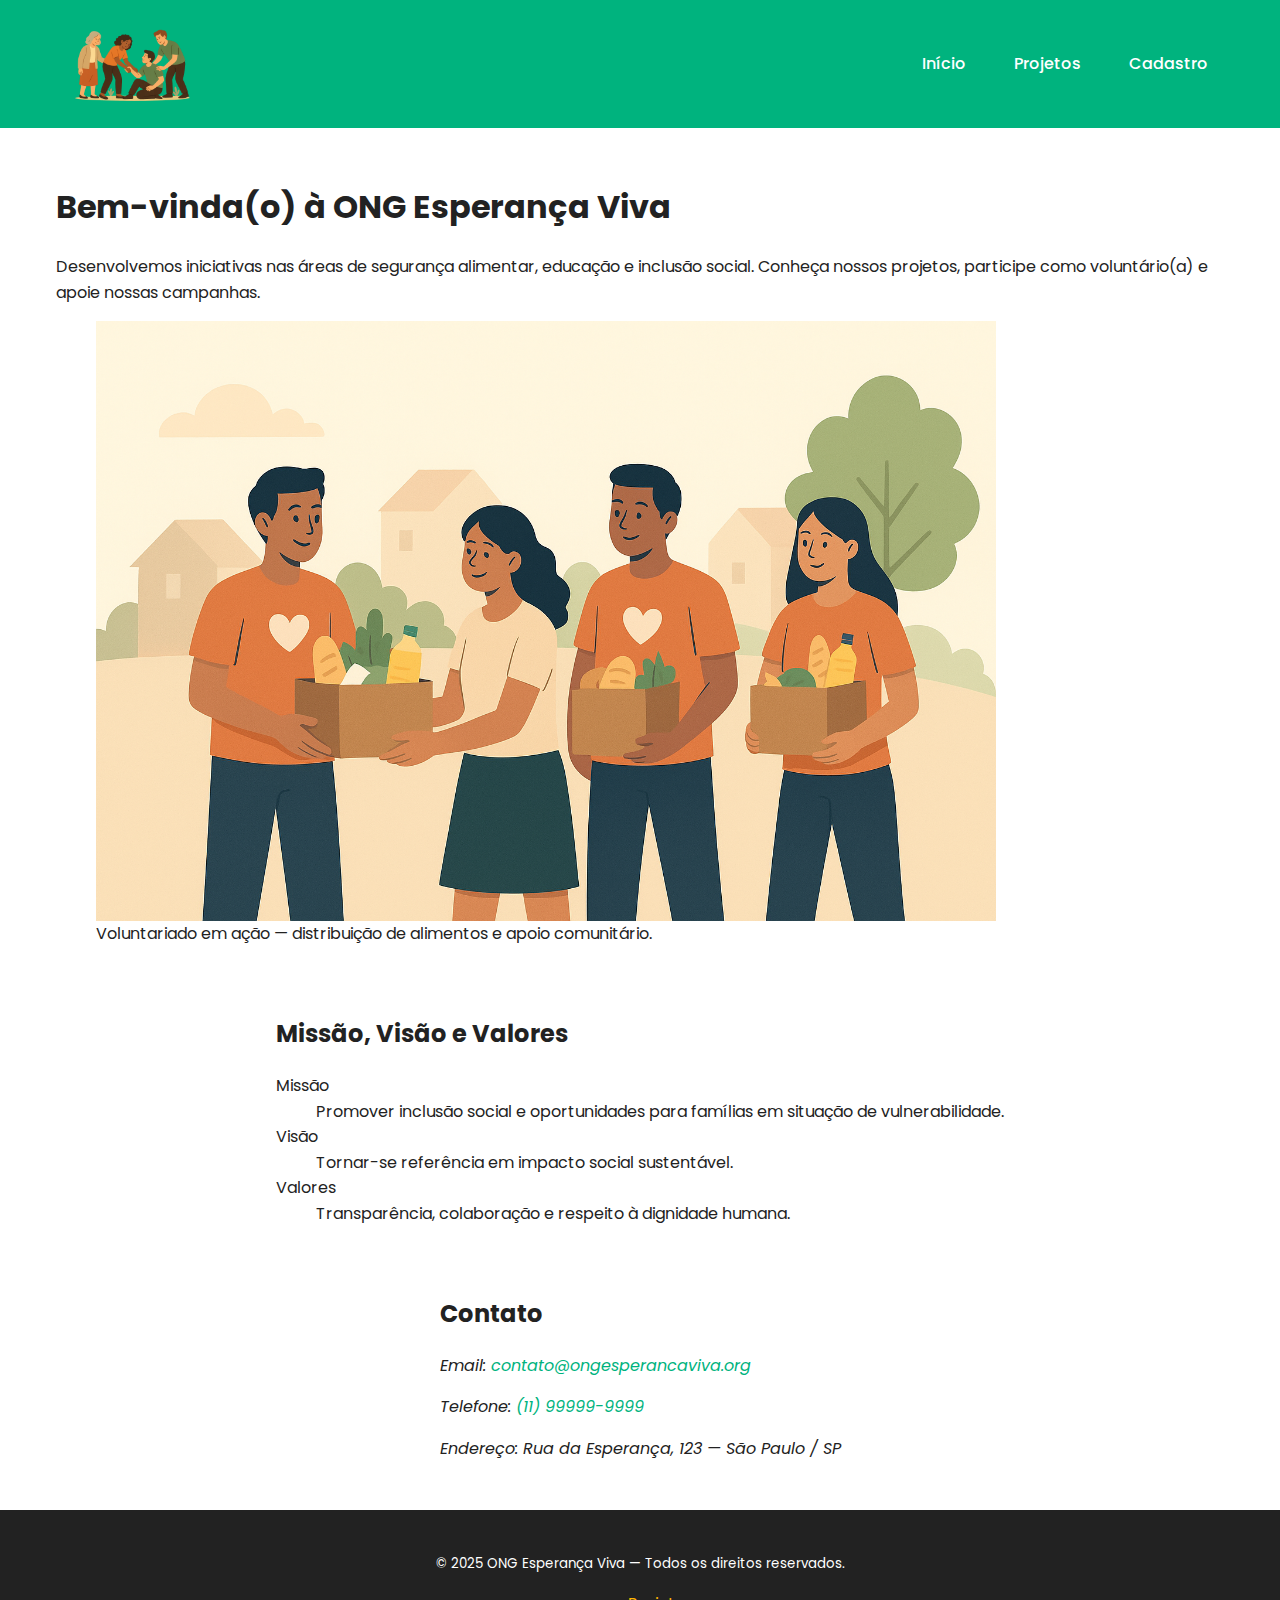
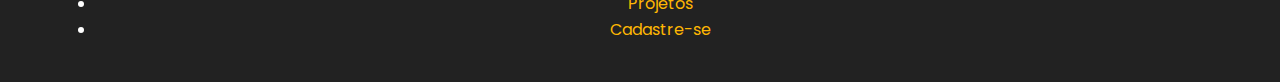
<file: index.html>
<!DOCTYPE html>
<html lang="pt-BR">
<head>
  <meta charset="utf-8">
  <meta name="viewport" content="width=device-width,initial-scale=1">
  <title>ONG Esperança Viva — Início</title>
  <meta name="description" content="ONG Esperança Viva - projetos sociais, voluntariado e doações.">

  <!-- Metadados para redes sociais -->
  <meta property="og:title" content="ONG Esperança Viva — Início">
  <meta property="og:description" content="Projetos sociais, voluntariado e doações.">
  <meta property="og:image" content="imagens/voluntariado.png">
  <meta property="og:type" content="website">

  <!-- Fonte e estilos -->
  <link href="https://fonts.googleapis.com/css2?family=Poppins:wght@400;500;600&display=swap" rel="stylesheet">
  <link rel="stylesheet" href="css/base.css">
  <link rel="stylesheet" href="css/layout.css">
  <link rel="stylesheet" href="css/nav.css">
  <link rel="stylesheet" href="css/components.css">
  <link rel="stylesheet" href="css/feedback.css">
</head>
<body>
  <header class="nav-links">
    <div class="container header-inner">
      <a href="index.html" aria-label="Página inicial">
        <img src="imagens/logo.png" alt="Logotipo ONG Esperança Viva" width="120" height="120">
      </a>
      <nav class="main-nav" aria-label="Menu principal">
        <ul>
          <li><a href="index.html" aria-current="page">Início</a></li>
          <li><a href="projetos.html">Projetos</a></li>
          <li><a href="cadastro.html">Cadastro</a></li>
        </ul>
      </nav>
    </div>
  </header>

  <main id="main">
    <article aria-labelledby="titulo-boas-vindas" class="container">
      <h1 id="titulo-boas-vindas">Bem-vinda(o) à ONG Esperança Viva</h1>
      <p>Desenvolvemos iniciativas nas áreas de segurança alimentar, educação e inclusão social. Conheça nossos projetos, participe como voluntário(a) e apoie nossas campanhas.</p>

      <figure>
        <img src="imagens/voluntariado.png" alt="Voluntários distribuindo cestas básicas em uma comunidade" width="900" height="400">
        <figcaption>Voluntariado em ação — distribuição de alimentos e apoio comunitário.</figcaption>
      </figure>
    </article>

    <section aria-labelledby="missao" class="container">
      <h2 id="missao">Missão, Visão e Valores</h2>
      <dl>
        <dt>Missão</dt>
        <dd>Promover inclusão social e oportunidades para famílias em situação de vulnerabilidade.</dd>

        <dt>Visão</dt>
        <dd>Tornar-se referência em impacto social sustentável.</dd>

        <dt>Valores</dt>
        <dd>Transparência, colaboração e respeito à dignidade humana.</dd>
      </dl>
    </section>

    <aside aria-labelledby="contato" class="container contact-box">
      <h2 id="contato">Contato</h2>
      <address>
        <p>Email: <a href="mailto:contato@ongesperancaviva.org">contato@ongesperancaviva.org</a></p>
        <p>Telefone: <a href="tel:+5511999999999">(11) 99999-9999</a></p>
        <p>Endereço: Rua da Esperança, 123 — São Paulo / SP</p>
      </address>
    </aside>
  </main>

  <footer>
    <div class="container">
      <p><small>&copy; 2025 ONG Esperança Viva — Todos os direitos reservados.</small></p>
      <nav class="footer-nav" aria-label="Rodapé">
        <ul>
          <li><a href="projetos.html">Projetos</a></li>
          <li><a href="cadastro.html">Cadastre-se</a></li>
        </ul>
      </nav>
    </div>
  </footer>
</body>
</html>
</file>
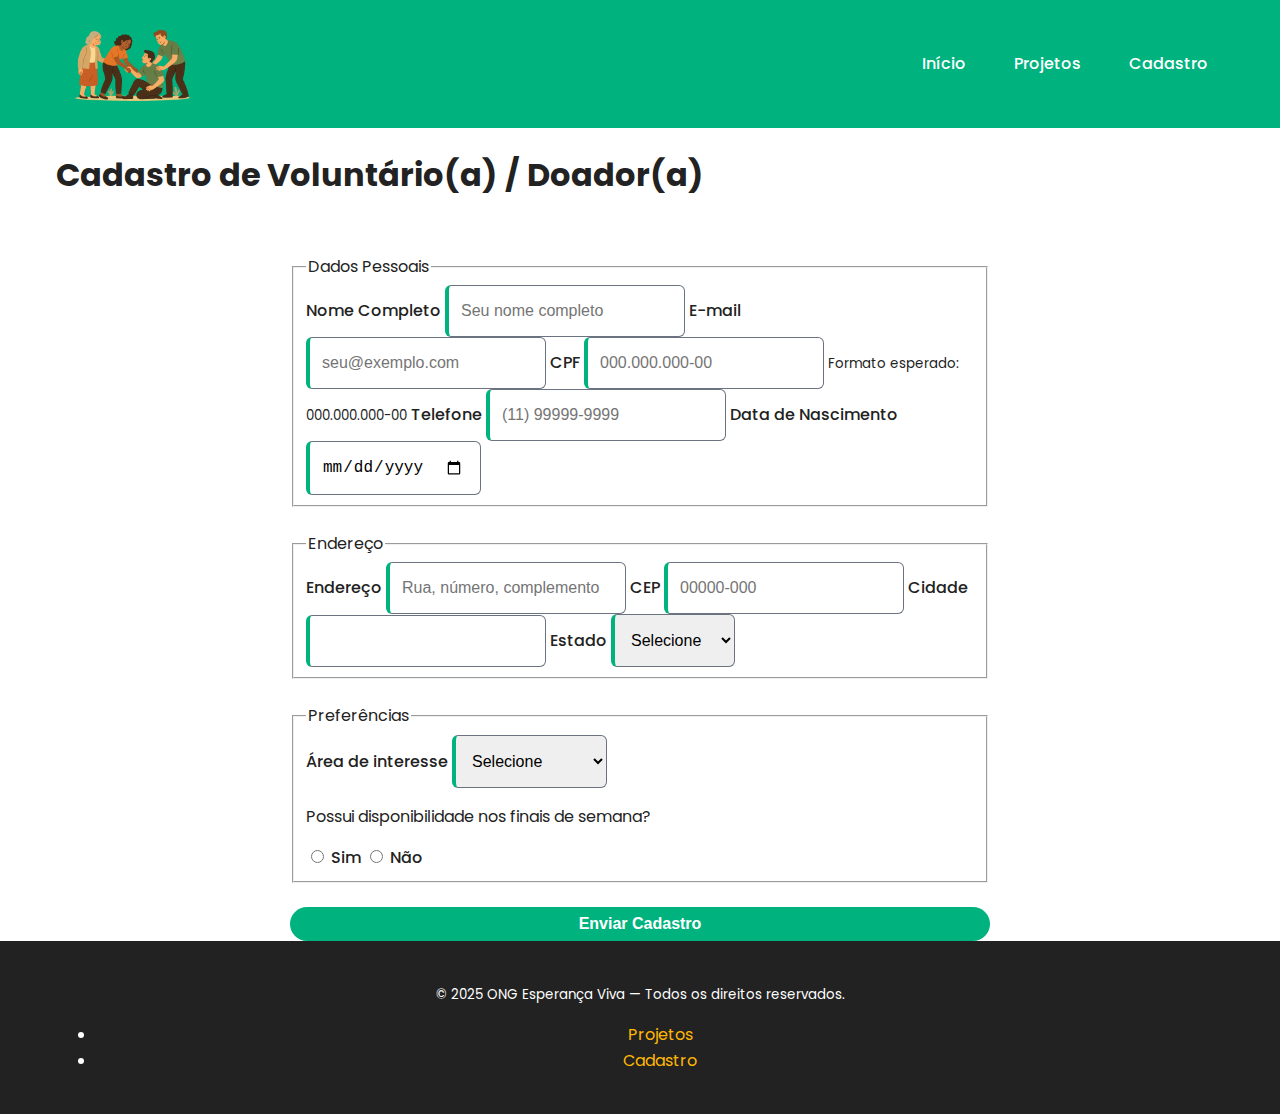
<file: cadastro.html>
<!DOCTYPE html>
<html lang="pt-BR">
<head>
  <meta charset="utf-8">
  <meta name="viewport" content="width=device-width,initial-scale=1">
  <title>Cadastro — ONG Esperança Viva</title>
  <meta name="description" content="Formulário de cadastro para voluntários e doadores da ONG Esperança Viva.">
  <meta property="og:title" content="Cadastro — ONG Esperança Viva">
  <meta property="og:description" content="Cadastre-se como voluntário(a) ou apoiador(a) da ONG Esperança Viva.">
  <meta property="og:image" content="imagens/logo.png">

  <link href="https://fonts.googleapis.com/css2?family=Poppins:wght@400;500;600&display=swap" rel="stylesheet">
  <link rel="stylesheet" href="css/base.css">
  <link rel="stylesheet" href="css/layout.css">
  <link rel="stylesheet" href="css/nav.css">
  <link rel="stylesheet" href="css/components.css">
  <link rel="stylesheet" href="css/feedback.css">

  <style>
    form { max-width: 700px; margin: 0 auto; }
    .visually-hidden {
      position: absolute; width: 1px; height: 1px;
      padding: 0; margin: -1px; overflow: hidden;
      clip: rect(0 0 0 0); border: 0;
    }
    input[required], select[required] {
      border-left: 4px solid var(--color-primary);
      padding-left: calc(var(--space-2) - 4px);
    }
  </style>
</head>
<body>
  <header class="nav-links">
    <div class="container header-inner">
      <a href="index.html" aria-label="Página inicial">
        <img src="imagens/logo.png" alt="Logotipo ONG Esperança Viva" width="120" height="120">
      </a>
      <nav class="main-nav" aria-label="Menu principal">
        <ul>
          <li><a href="index.html">Início</a></li>
          <li><a href="projetos.html">Projetos</a></li>
          <li><a href="cadastro.html" aria-current="page">Cadastro</a></li>
        </ul>
      </nav>
    </div>
  </header>

  <main id="main" class="container">
    <h1>Cadastro de Voluntário(a) / Doador(a)</h1>
    <form id="form" action="#" method="post" autocomplete="on" novalidate>
      <!-- Dados Pessoais -->
      <fieldset>
        <legend>Dados Pessoais</legend>

        <label for="nome">Nome Completo</label>
        <input type="text" id="nome" name="nome" required minlength="3" placeholder="Seu nome completo" aria-required="true">

        <label for="email">E-mail</label>
        <input type="email" id="email" name="email" required placeholder="seu@exemplo.com">

        <label for="cpf">CPF</label>
        <input type="text" id="cpf" name="cpf" inputmode="numeric" placeholder="000.000.000-00"
               required minlength="14" maxlength="14"
               pattern="\\d{3}\\.\\d{3}\\.\\d{3}-\\d{2}"
               aria-describedby="cpf-help">
        <small id="cpf-help">Formato esperado: 000.000.000-00</small>

        <label for="telefone">Telefone</label>
        <input type="tel" id="telefone" name="telefone" inputmode="tel"
               placeholder="(11) 99999-9999" required minlength="14" maxlength="15"
               pattern="\\(\\d{2}\\)\\s?\\d{4,5}-\\d{4}">

        <label for="nascimento">Data de Nascimento</label>
        <input type="date" id="nascimento" name="nascimento" required>
      </fieldset>

      <!-- Endereço -->
      <fieldset>
        <legend>Endereço</legend>
        <label for="endereco">Endereço</label>
        <input type="text" id="endereco" name="endereco" required placeholder="Rua, número, complemento">

        <label for="cep">CEP</label>
        <input type="text" id="cep" name="cep" inputmode="numeric"
               placeholder="00000-000" required minlength="9" maxlength="9"
               pattern="\\d{5}-\\d{3}">

        <label for="cidade">Cidade</label>
        <input type="text" id="cidade" name="cidade" required>

        <label for="estado">Estado</label>
        <select id="estado" name="estado" required>
          <option value="">Selecione</option>
          <option value="SP">SP</option><option value="RJ">RJ</option>
          <option value="MG">MG</option><option value="RS">RS</option>
          <option value="PR">PR</option><option value="SC">SC</option>
          <option value="BA">BA</option><option value="PE">PE</option>
          <option value="AM">AM</option><option value="PA">PA</option>
          <!-- outros estados -->
        </select>
      </fieldset>

      <!-- Preferências -->
      <fieldset>
        <legend>Preferências</legend>

        <label for="interesse">Área de interesse</label>
        <select id="interesse" name="interesse" required>
          <option value="">Selecione</option>
          <option value="alimentacao">Alimentação</option>
          <option value="educacao">Educação</option>
          <option value="saude">Saúde</option>
          <option value="administracao">Administração</option>
        </select>

        <p>Possui disponibilidade nos finais de semana?</p>
        <label><input type="radio" name="fim_semana" value="sim" required> Sim</label>
        <label><input type="radio" name="fim_semana" value="nao"> Não</label>
      </fieldset>

      <button class="btn btn-primary" type="submit">Enviar Cadastro</button>
      <p id="aviso-validacao" aria-live="polite" class="visually-hidden"></p>
    </form>
  </main>

  <footer>
    <div class="container">
      <p><small>&copy; 2025 ONG Esperança Viva — Todos os direitos reservados.</small></p>
      <nav class="footer-nav" aria-label="Rodapé">
        <ul>
          <li><a href="projetos.html">Projetos</a></li>
          <li><a href="cadastro.html" aria-current="page">Cadastro</a></li>
        </ul>
      </nav>
    </div>
  </footer>
</body>
</html>
</file>
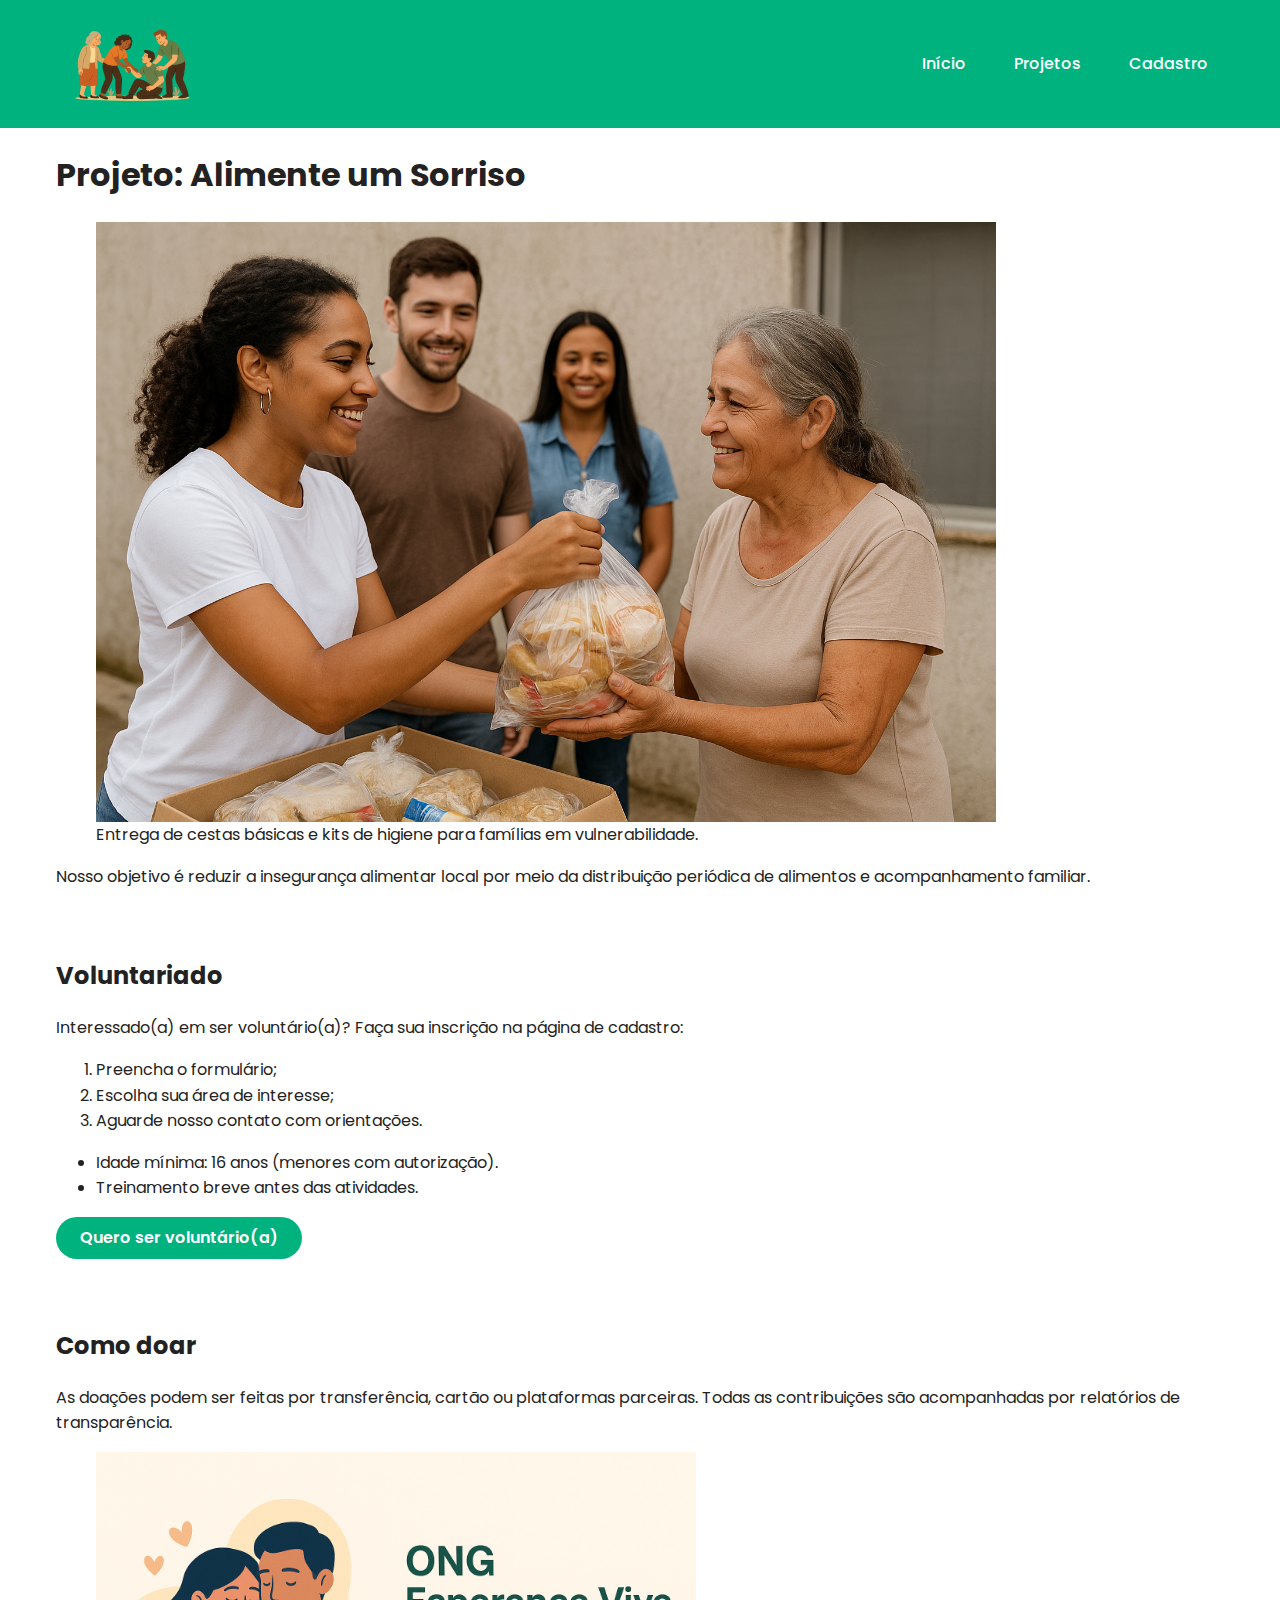
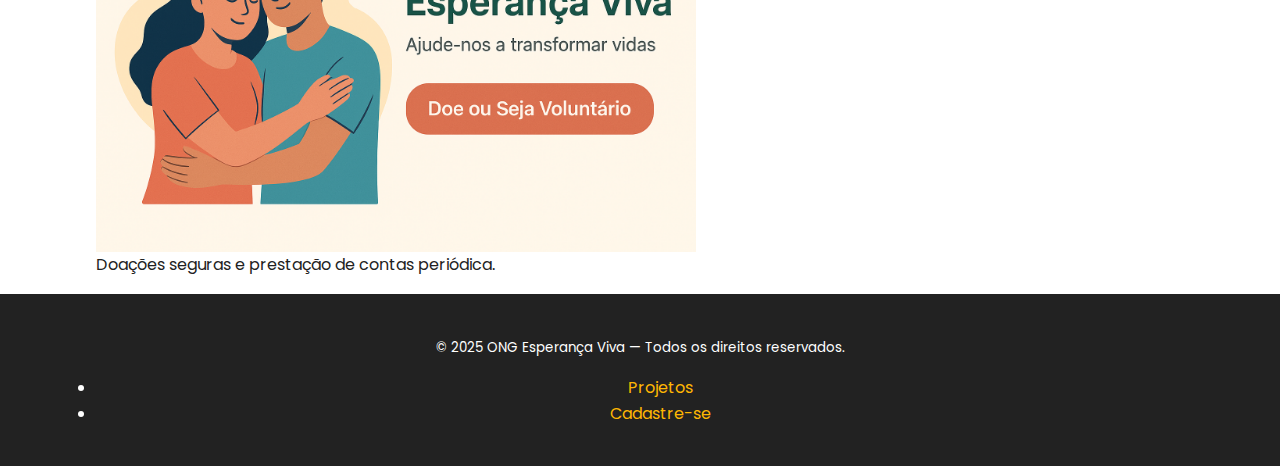
<file: projetos.html>
<!DOCTYPE html>
<html lang="pt-BR">
<head>
  <meta charset="utf-8">
  <meta name="viewport" content="width=device-width,initial-scale=1">
  <title>Projetos Sociais — ONG Esperança Viva</title>
  <meta name="description" content="Conheça os projetos sociais da ONG Esperança Viva e saiba como ajudar.">
  <meta property="og:title" content="Projetos Sociais — ONG Esperança Viva">
  <meta property="og:description" content="Projetos de impacto social, voluntariado e doações.">
  <meta property="og:image" content="imagens/projeto1.png">
  <meta property="og:type" content="website">

  <link href="https://fonts.googleapis.com/css2?family=Poppins:wght@400;500;600&display=swap" rel="stylesheet">
  <link rel="stylesheet" href="css/base.css">
  <link rel="stylesheet" href="css/layout.css">
  <link rel="stylesheet" href="css/nav.css">
  <link rel="stylesheet" href="css/components.css">
  <link rel="stylesheet" href="css/feedback.css">
</head>
<body>
  <header class="nav-links">
    <div class="container header-inner">
      <a href="index.html" aria-label="Página inicial">
        <img src="imagens/logo.png" alt="Logotipo ONG Esperança Viva" width="120" height="120">
      </a>
      <nav class="main-nav" aria-label="Menu principal">
        <ul>
          <li><a href="index.html">Início</a></li>
          <li><a href="projetos.html" aria-current="page">Projetos</a></li>
          <li><a href="cadastro.html">Cadastro</a></li>
        </ul>
      </nav>
    </div>
  </header>

  <main id="main" class="container">
    <article aria-labelledby="projeto-alimente" class="project">
      <h1 id="projeto-alimente">Projeto: Alimente um Sorriso</h1>
      <figure>
        <img src="imagens/projeto1.png" alt="Distribuição de cestas básicas para famílias" width="900" height="400">
        <figcaption>Entrega de cestas básicas e kits de higiene para famílias em vulnerabilidade.</figcaption>
      </figure>
      <p>Nosso objetivo é reduzir a insegurança alimentar local por meio da distribuição periódica de alimentos e acompanhamento familiar.</p>
    </article>

    <section aria-labelledby="voluntariado">
      <h2 id="voluntariado">Voluntariado</h2>
      <p>Interessado(a) em ser voluntário(a)? Faça sua inscrição na página de cadastro:</p>
      <ol>
        <li>Preencha o formulário;</li>
        <li>Escolha sua área de interesse;</li>
        <li>Aguarde nosso contato com orientações.</li>
      </ol>
      <ul>
        <li>Idade mínima: 16 anos (menores com autorização).</li>
        <li>Treinamento breve antes das atividades.</li>
      </ul>
      <p><a href="cadastro.html" class="btn btn-primary">Quero ser voluntário(a)</a></p>
    </section>

    <section aria-labelledby="como-doar">
      <h2 id="como-doar">Como doar</h2>
      <p>As doações podem ser feitas por transferência, cartão ou plataformas parceiras. Todas as contribuições são acompanhadas por relatórios de transparência.</p>
      <figure>
        <img src="imagens/doacao.png" alt="Ilustração de doação online" width="600" height="300">
        <figcaption>Doações seguras e prestação de contas periódica.</figcaption>
      </figure>
    </section>
  </main>

  <footer>
    <div class="container">
      <p><small>&copy; 2025 ONG Esperança Viva — Todos os direitos reservados.</small></p>
      <nav class="footer-nav" aria-label="Rodapé">
        <ul>
          <li><a href="projetos.html" aria-current="page">Projetos</a></li>
          <li><a href="cadastro.html">Cadastre-se</a></li>
        </ul>
      </nav>
    </div>
  </footer>
</body>
</html>
</file>
<file: css/base.css>
/* ============================
   BASE E VARIÁVEIS GLOBAIS
============================ */
:root {
  /* 🎨 Paleta de Cores */
  --color-primary: #00b37e;
  --color-primary-dark: #008c63;
  --color-secondary: #ffb703;
  --color-accent: #fb5607;
  --color-light: #f9fafb;
  --color-dark: #222;
  --color-neutral: #6b7280;
  --color-background: #ffffff;

  /* 🧱 Espaçamento modular */
  --space-1: 8px;
  --space-2: 16px;
  --space-3: 24px;
  --space-4: 32px;
  --space-5: 48px;
  --space-6: 64px;

  /* 🔤 Tipografia */
  --font-family: "Poppins", Arial, sans-serif;
  --font-xl: 2.5rem;
  --font-lg: 1.75rem;
  --font-md: 1.25rem;
  --font-sm: 1rem;
  --font-xs: 0.875rem;

  /* ⚙️ Layout */
  --container-width: 1200px;
}

html {
  scroll-behavior: smooth;
}

*, *::before, *::after {
  box-sizing: border-box;
}

body {
  font-family: var(--font-family);
  font-size: var(--font-sm);
  background: var(--color-background);
  color: var(--color-dark);
  margin: 0;
  line-height: 1.6;
}

img {
  max-width: 100%;
  height: auto;
  display: block;
}

.container {
  max-width: var(--container-width);
  margin: 0 auto;
  padding: 0 var(--space-2);
}

a {
  color: var(--color-primary);
  text-decoration: none;
}

a:hover {
  text-decoration: underline;
}
</file>
<file: css/layout.css>
/* ============================
   LAYOUT GERAL
============================ */

/* HEADER */
.nav-links {
  background: var(--color-primary);
  color: #fff;
  padding: var(--space-2) var(--space-3);
}

.header-inner {
  display: flex;
  justify-content: space-between;
  align-items: center;
  flex-wrap: wrap;
}

/* MAIN */
main {
  display: grid;
  gap: var(--space-4);
  padding: var(--space-4) 0;
}

/* HERO */
.hero {
  display: grid;
  grid-template-columns: repeat(auto-fit, minmax(320px, 1fr));
  align-items: center;
  gap: var(--space-4);
}

.hero h1 {
  font-size: var(--font-xl);
  color: var(--color-primary-dark);
  line-height: 1.2;
}

.hero p {
  font-size: var(--font-md);
  margin-bottom: var(--space-3);
  max-width: 60ch;
}

.hero img {
  border-radius: var(--space-1);
  box-shadow: 0 4px 10px rgba(0,0,0,0.1);
}

/* FOOTER */
footer {
  background: var(--color-dark);
  color: #fff;
  text-align: center;
  padding: var(--space-3);
  font-size: var(--font-sm);
}

footer a {
  color: var(--color-secondary);
}

/* GRID DE CARDS */
.cards {
  display: grid;
  grid-template-columns: repeat(auto-fit, minmax(280px, 1fr));
  gap: var(--space-3);
}

/* RESPONSIVIDADE */
@media (max-width: 1024px) {
  body {
    font-size: var(--font-sm);
  }
}

@media (max-width: 768px) {
  .header-inner {
    flex-direction: column;
    gap: var(--space-2);
  }
}

@media (max-width: 480px) {
  .hero {
    text-align: center;
  }
}
</file>
<file: css/nav.css>
/* ============================
   NAVEGAÇÃO PRINCIPAL
============================ */
.nav-links ul {
  list-style: none;
  display: flex;
  gap: var(--space-2);
  padding: 0;
  margin: 0;
}

.nav-links a {
  color: #fff;
  text-decoration: none;
  font-weight: 500;
  padding: var(--space-1) var(--space-2);
  border-radius: 4px;
  transition: background 0.3s;
}

.nav-links a:hover,
.nav-links a:focus {
  background: var(--color-primary-dark);
  outline: none;
}

/* DROPDOWN */
.nav-item {
  position: relative;
  cursor: pointer;
}

.dropdown-menu {
  display: none;
  position: absolute;
  top: 100%;
  left: 0;
  background: #fff;
  color: var(--color-dark);
  border-radius: 4px;
  box-shadow: 0 4px 10px rgba(0,0,0,0.1);
  min-width: 180px;
  z-index: 10;
}

.nav-item:hover .dropdown-menu {
  display: block;
}

.dropdown-menu a {
  display: block;
  padding: var(--space-1) var(--space-2);
  color: var(--color-dark);
}

.dropdown-menu a:hover {
  background: var(--color-light);
}

/* RESPONSIVO */
@media (max-width: 768px) {
  .nav-links ul {
    flex-direction: column;
    align-items: flex-start;
    gap: var(--space-1);
  }
}
</file>
<file: css/components.css>
/* ============================
   COMPONENTES REUTILIZÁVEIS
============================ */

/* BOTÕES */
.btn {
  display: inline-block;
  padding: var(--space-1) var(--space-3);
  border-radius: 50px;
  text-decoration: none;
  font-weight: 600;
  font-size: var(--font-sm);
  transition: all 0.3s;
  cursor: pointer;
  border: none;
}

.btn:focus {
  outline: 2px solid var(--color-secondary);
  outline-offset: 2px;
}

.btn-primary {
  background: var(--color-primary);
  color: #fff;
}

.btn-primary:hover {
  background: var(--color-primary-dark);
}

.btn-outline {
  border: 2px solid var(--color-primary);
  color: var(--color-primary);
}

.btn-outline:hover {
  background: var(--color-primary);
  color: #fff;
}

/* CARDS */
.card {
  background: var(--color-light);
  border-radius: var(--space-1);
  box-shadow: 0 2px 8px rgba(0,0,0,0.1);
  padding: var(--space-2);
  transition: transform 0.3s;
}

.card:hover {
  transform: translateY(-4px);
}

/* BADGES */
.badge {
  display: inline-block;
  padding: 4px 12px;
  border-radius: 20px;
  font-size: var(--font-xs);
  color: #fff;
  font-weight: 500;
}

.badge--solid { background: var(--color-secondary); }
.badge--edu { background: var(--color-accent); }

/* FORMULÁRIOS */
form {
  display: grid;
  gap: var(--space-3);
}

.input-group {
  display: flex;
  flex-direction: column;
}

label {
  margin-bottom: var(--space-1);
  font-weight: 500;
}

input, textarea, select {
  padding: var(--space-2);
  border: 1px solid var(--color-neutral);
  border-radius: 6px;
  font-size: var(--font-sm);
}

input:focus, textarea:focus, select:focus {
  border-color: var(--color-primary);
  outline: none;
  box-shadow: 0 0 0 3px rgba(0,179,126,0.2);
}
</file>
<file: css/feedback.css>
.alert {
  padding: var(--space-2);
  border-radius: 6px;
  margin: var(--space-2) 0;
  font-weight: 500;
}

.alert-success {
  background: #d1fae5;
  color: #065f46;
}

.alert-error {
  background: #fee2e2;
  color: #991b1b;
}

.alert-info {
  background: #e0f2fe;
  color: #0369a1;
}
</file>
